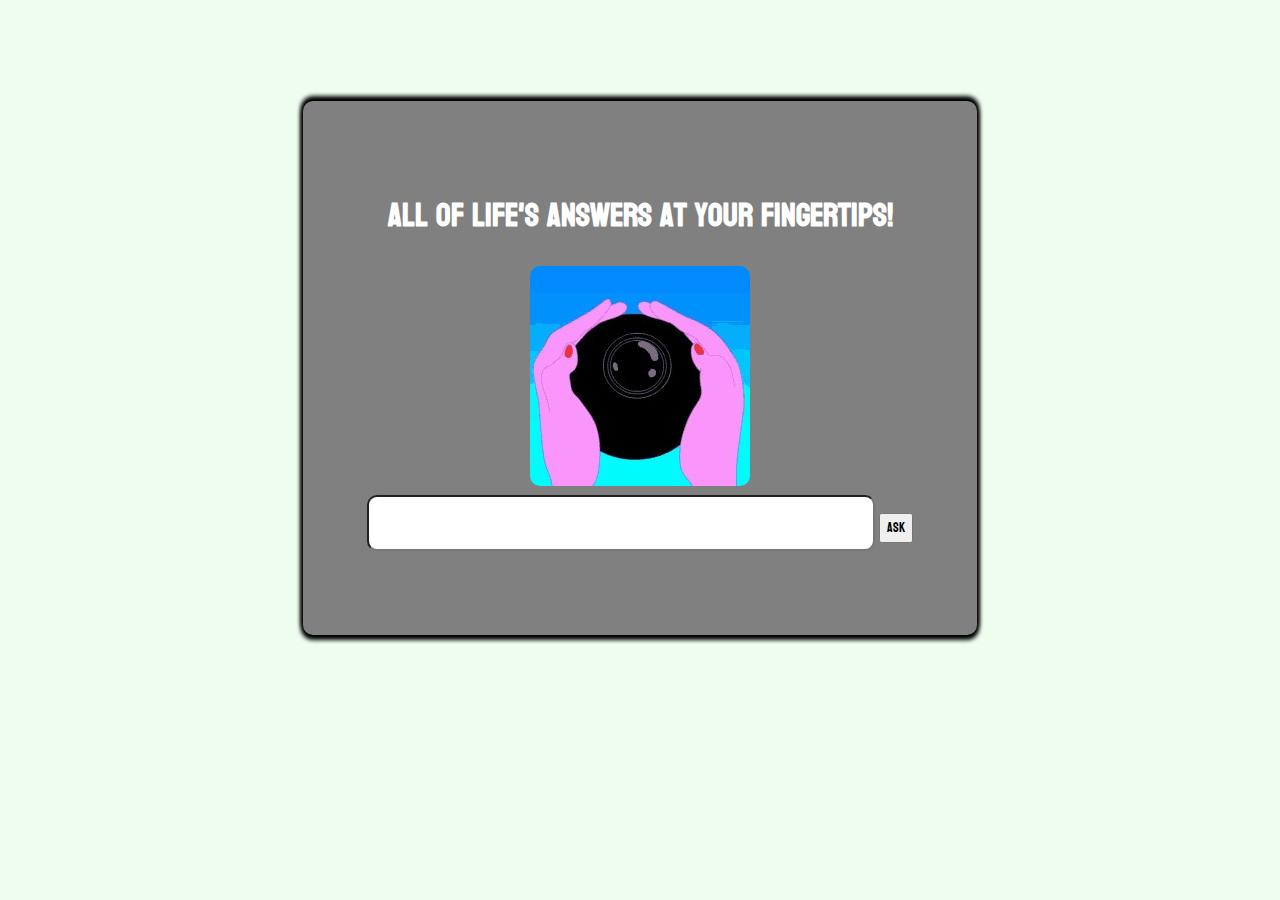
<file: EightBall/index.html>
<!DOCTYPE html>
<html lang="en">
<head>
    <meta charset="UTF-8">
    <meta http-equiv="X-UA-Compatible" content="IE=edge">
    <meta name="viewport" content="width=device-width, initial-scale=1.0">
    <title>Magic 8 Ball!</title>
    <link rel="stylesheet" href="style.css">
    <link rel="preconnect" href="https://fonts.googleapis.com">
    <link rel="preconnect" href="https://fonts.gstatic.com" crossorigin>
    <link href="https://fonts.googleapis.com/css2?family=Koulen&family=Roboto:wght@400;500&display=swap" rel="stylesheet">
</head>
<body>
    <div class="container">
        <h1 id="title">All of life's answers at your fingertips!</h1>
        <div class="content">
        <img src="ballStill.jpg" alt="ball" id="ball">
        <br>
        <input type="text" name="question" id="question">


        <!-- Button to ask the question -->
        <button onclick="getAnswer()">Ask</button>


        <!-- Output/the answer - feedback on a response -->
        <h2 id="answer"></h2>
        </div>
    </div>
    <script src="script.js"></script>
</body>
</html>
</file>
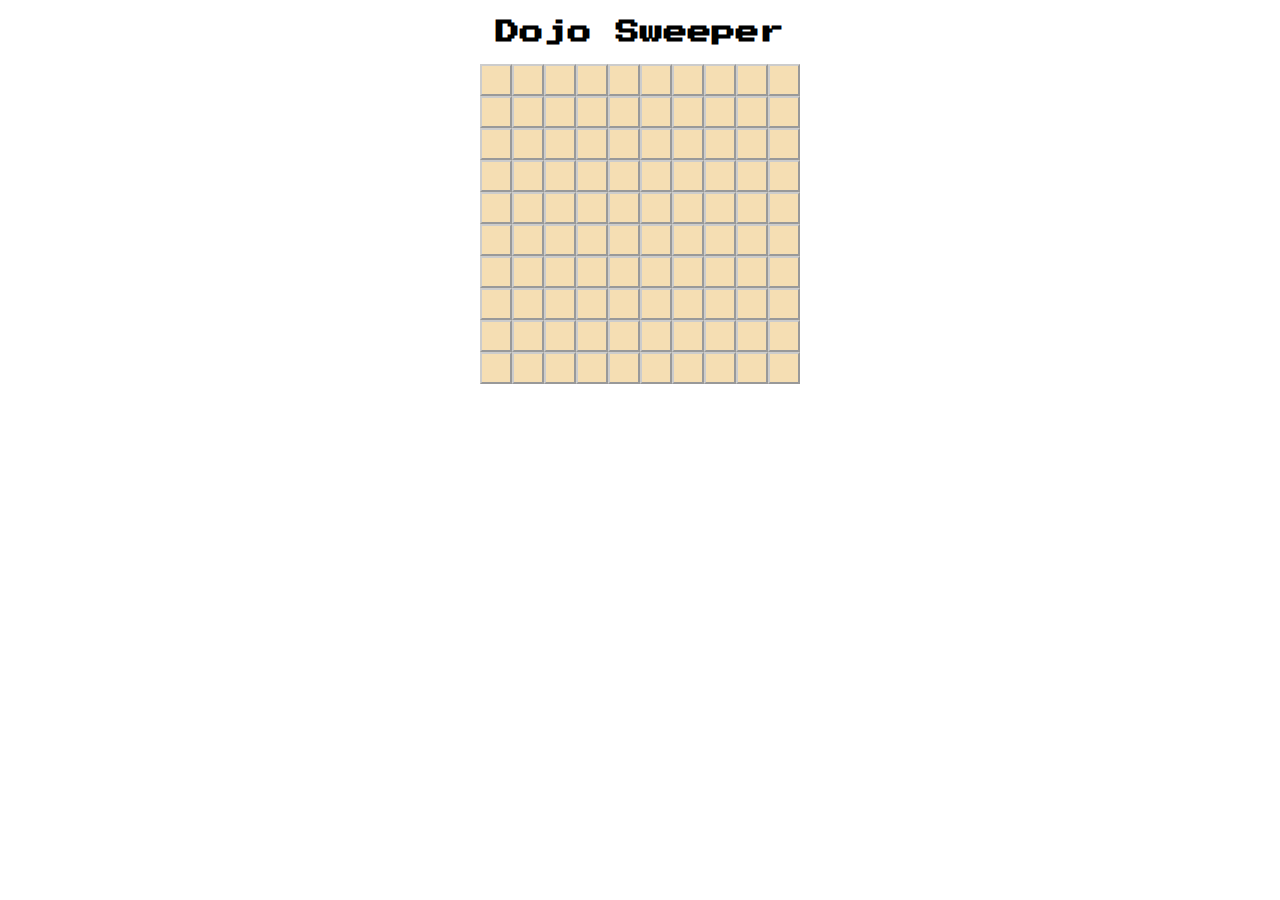
<file: Dojo_Sweeper/Dojo_Sweeper.html>
<!DOCTYPE html>
<html lang="en">
<head>
    <meta charset="UTF-8">
    <meta name="viewport" content="width=device-width, initial-scale=1.0">
    <title>Dojo Sweeper</title>
    <link rel="stylesheet" href="Dojo_Sweeper.css">
</head>
<body>
    <h2>Dojo Sweeper<h2>
    <div id="the-dojo">still loading... there may be an error</div>
    <script src="Dojo_Sweeper.js"></script>
</body>
</html>
</file>
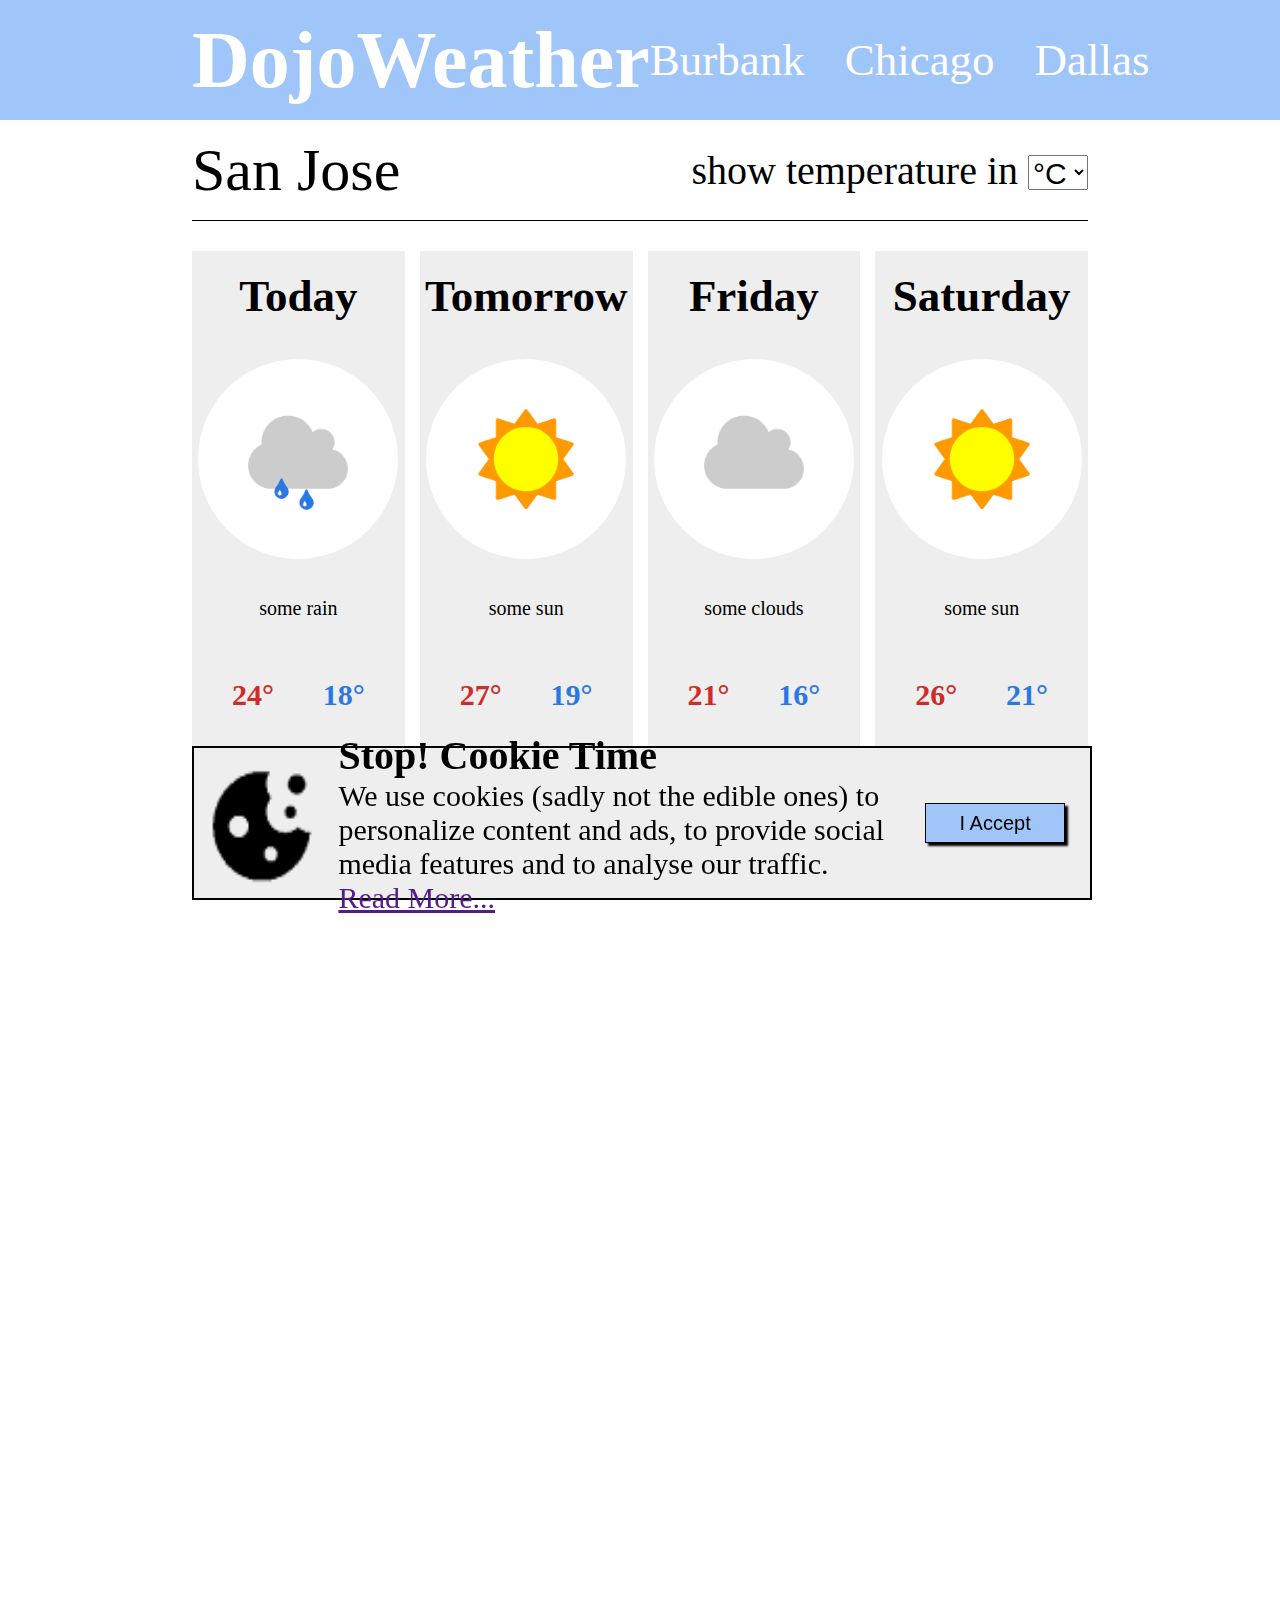
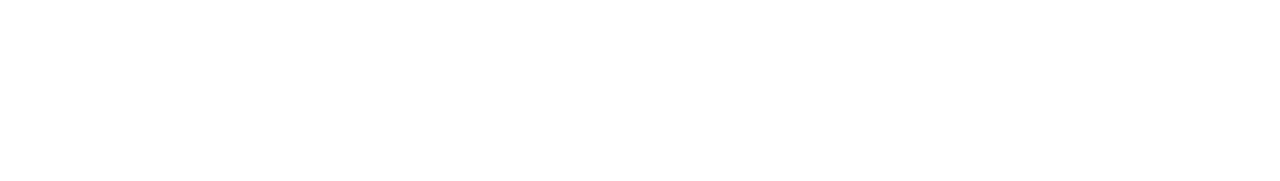
<file: DojoWeather/DojoWeather.html>
<!DOCTYPE html>
<html lang="en">
<head>
    <meta charset="UTF-8">
    <meta http-equiv="X-UA-Compatible" content="IE=edge">
    <meta name="viewport" content="width=device-width, initial-scale=1.0">
    <title>DojoWeather</title>
    <link rel="stylesheet" href="DojoWeather.css">
</head>
<body style="margin:0px; padding: 0px;">

    <!--top nav:  #a0c5f8 -->
    <div class="topNav">

        <!--Title-->
        <div class="navTitle">
            <strong>DojoWeather</strong>
        </div>

        <!--Cities Links-->
        <div class="cityLinks">
            <a onclick="linkCity()" id="linkBurb" href="" title="Visit Burbank's Page">Burbank</a>
            <a onclick="linkCity()" id="linkChic" href="">Chicago</a>
            <a onclick="linkCity()" id="linkDall" href="">Dallas</a>
        </div>

    </div>

    <!--Page Content-->
    <div class="contentHolder">

        <!--blank white-->
        <div class="blankSpace"></div>

        <!--Weather Content-->
        <div class="weatherContent">

            <!--City Nav Bar-->
            <div class="cityNav">

                <!--City Title-->
                <div class="cityTitle">San Jose</div>

                <!--Temperature Setting selector-->
                <div class="cityWeather">show temperature in 
                    <select onchange="changeMetric(this)" name="temp" id="tempSet">
                        <option value="celsius">°C</option>
                        <option value="fahrenheit">°F</option>
                    </select>
                </div>
            </div>

            <!--Weather Forecast-->
            <div class="cityForecast">

                <!--Today-->
                <div class="days">
                    <div class="dayTitle">Today</div>
                    <img class="dayImg" src="./assets/some_rain.jpg" alt="rainy">
                    <div class="description">some rain</div>
                    <div class="highLow">
                        <div class="high"><div id="high1">24</div>°</div>
                        <div class="low"><div id="low1">18</div>°</div>
                    </div>
                </div>

                <!--Tomorrow-->
                <div class="days">
                    <div class="dayTitle">Tomorrow</div>
                    <img class="dayImg" src="./assets/some_sun.png" alt="sunny">
                    <div class="description">some sun</div>
                    <div class="highLow">
                        <div class="high"><div id="high2">27</div>°</div>
                        <div class="low"><div id="low2">19</div>°</div>
                    </div>
                </div>

                <!--Friday-->
                <div class="days">
                    <div class="dayTitle">Friday</div>
                    <img class="dayImg" src="./assets/some_clouds.png" alt="cloudy">
                    <div class="description">some clouds</div>
                    <div class="highLow">
                        <div class="high"><div id="high3">21</div>°</div>
                        <div class="low"><div id="low3">16</div>°</div>
                    </div>
                </div>

                <!--Saturday-->
                <div class="days">
                    <div class="dayTitle">Saturday</div>
                    <img class="dayImg" src="./assets/some_sun.png" alt="sunny">
                    <div class="description">some sun</div>
                    <div class="highLow">
                        <div class="high"><div id="high4">26</div>°</div>
                        <div class="low"><div id="low4">21</div>°</div>
                    </div>
                </div>
            </div>
            <div class="alsoBlank"></div>
            <!--cookie Pop-Up-->
            <div id="cookie">
                <img class="cookieImg" src="./assets/cookie.png" alt="cookie">
                <div class="cookieMessage">
                    <div class="alert">Stop! Cookie Time</div>
                    <div class="message">We use cookies (sadly not the edible ones) to personalize content and ads, to provide social media features and to analyse our traffic. <a href="">Read More...</a></div>
                </div>
                <div class="button"><button onclick="acceptTerms()" id="popUp" type="button" value="I Accept">I Accept</button></div>
                
            </div>

        </div>

        <!--blank white-->
        <div class="blankSpace"></div>

    </div>
    <script src="DojoWeather.js"></script>
</body>
</html>
</file>
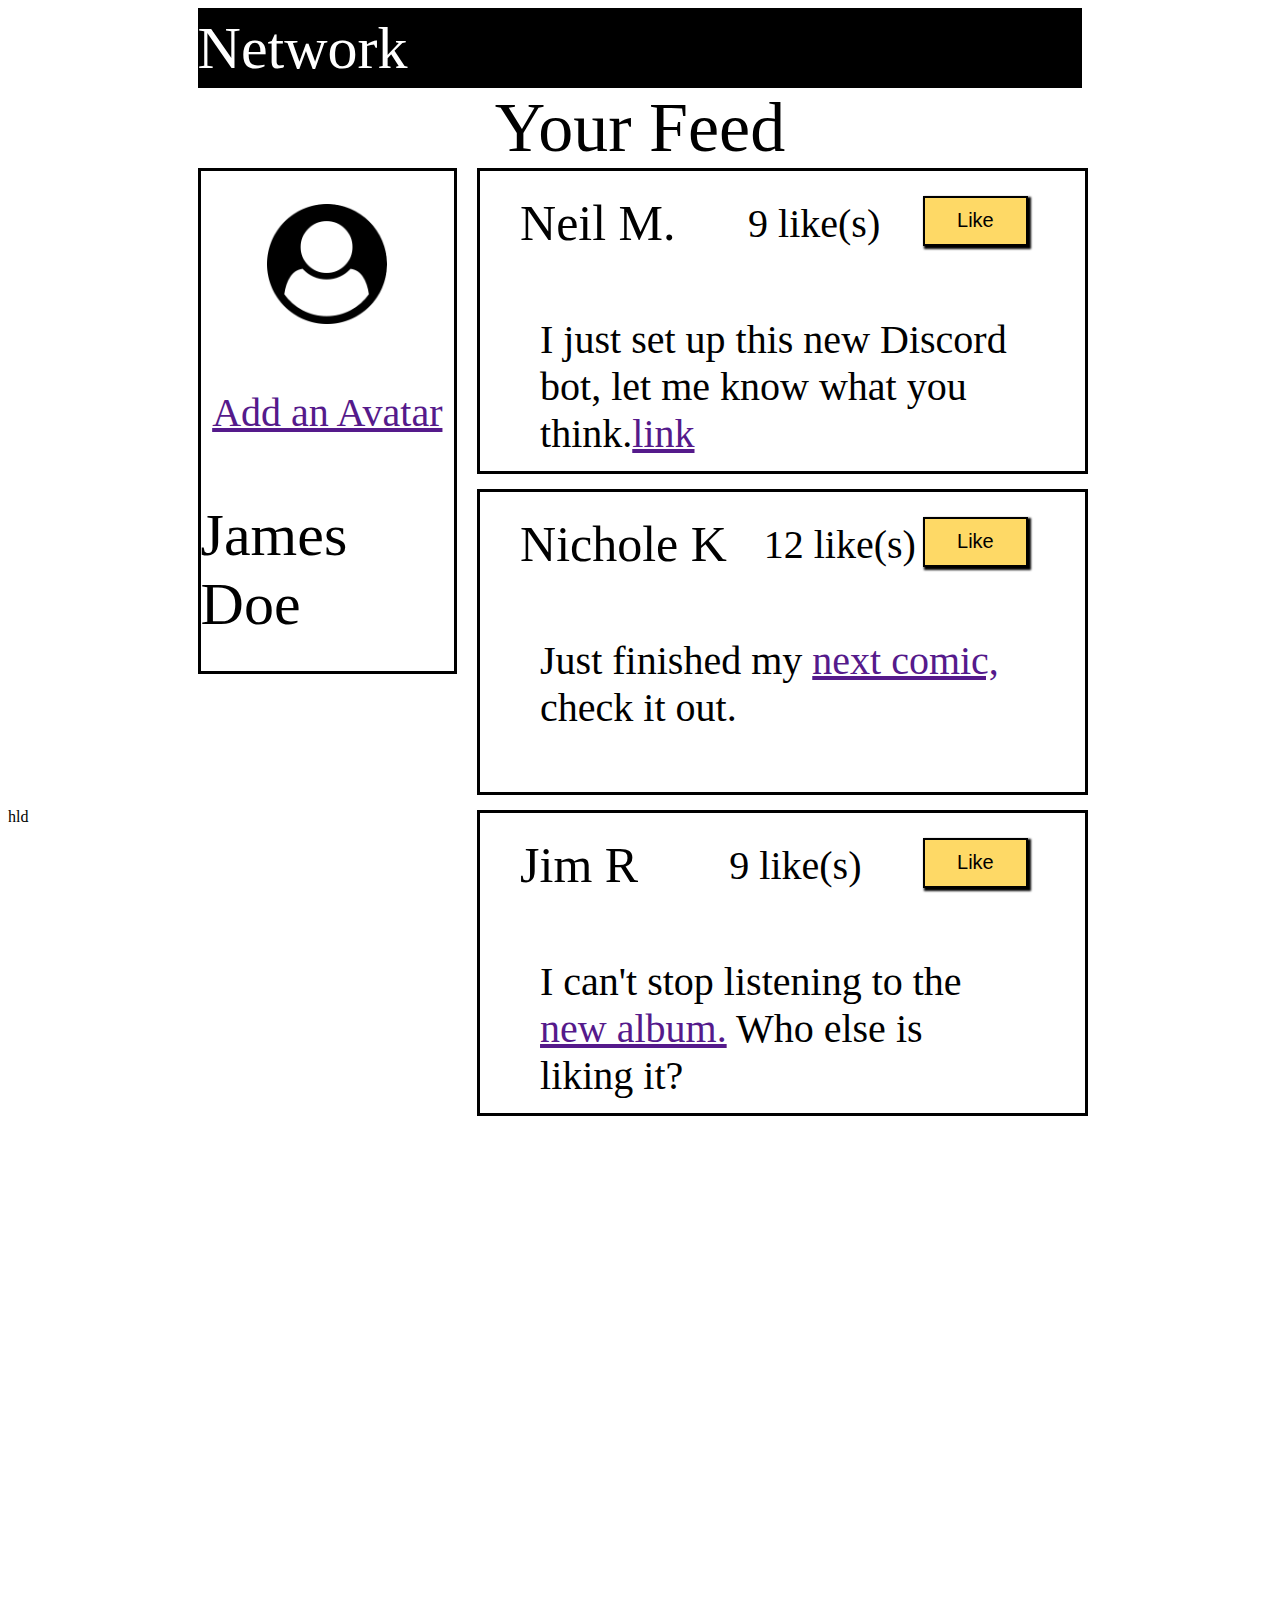
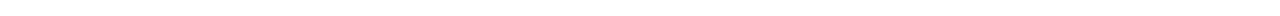
<file: likingLikes/likingLikes.html>
<!DOCTYPE html>
<html lang="en">
<head>
    <meta charset="UTF-8">
    <meta http-equiv="X-UA-Compatible" content="IE=edge">
    <meta name="viewport" content="width=device-width, initial-scale=1.0">
    <title>likingLikes2</title>
    <link rel="stylesheet" href="likingLikes.css">
</head>
<body styl="margin: 0px; padding: 0px;"> <div class="body">
    <!--div left side blank space-->
    <div class="blank"></div>

    <!--div main info column-->
    <div class="mainC">
        <div class="header">Network</div>
        <div class="feedBar">Your Feed</div>
        <div class="feed">
            <div class="personal">
                <div class="persBox">
                    <img class="img" src="./icons/user-circle.jpg" alt="avatar">
                    <a class="link" href="">Add an Avatar</a>
                    <div class="name">James Doe</div>
                </div>
            </div>
            <div class="friends">
                <div class="post">
                    <div class="topBar">
                        <div class="title">Neil M.</div>
                        <p class="display"><span id="var1">9</span> like(s)</p>
                        <div class="buttonX"><button onclick="addLike1()" class="button">Like</button></div>
                    </div>
                    <p class="content">I just set up this new Discord bot, let me know what you think.<a href="">link</a></p>
                </div>
                <div class="post">
                    <div class="topBar">
                        <div class="title">Nichole K</div>
                        <p class="display"><span id="var2">12</span> like(s)</p>
                        <div class="buttonX"><button onclick="addLike2()" class="button">Like</button></div>
                    </div>
                    <p class="content">Just finished my <a href="">next comic,</a> check it out.</p>
                </div>
                <div class="post">
                    <div class="topBar">
                        <div class="title">Jim R</div>
                        <p class="display"><span id="var3">9</span> like(s)</p>
                        <div class="buttonX"><button onclick="addLike3()" class="button">Like</button></div>
                    </div>
                    <p class="content">I can't stop listening to the <a href="">new album.</a> Who else is liking it?</p>
                </div>
            </div>
        </div>

        </div>
    </div>

    <!--div whitespace-->
    <div class="blank">hld</div>
    <script src="likingLikes.js"></script>
</div></body>
</html>
</file>
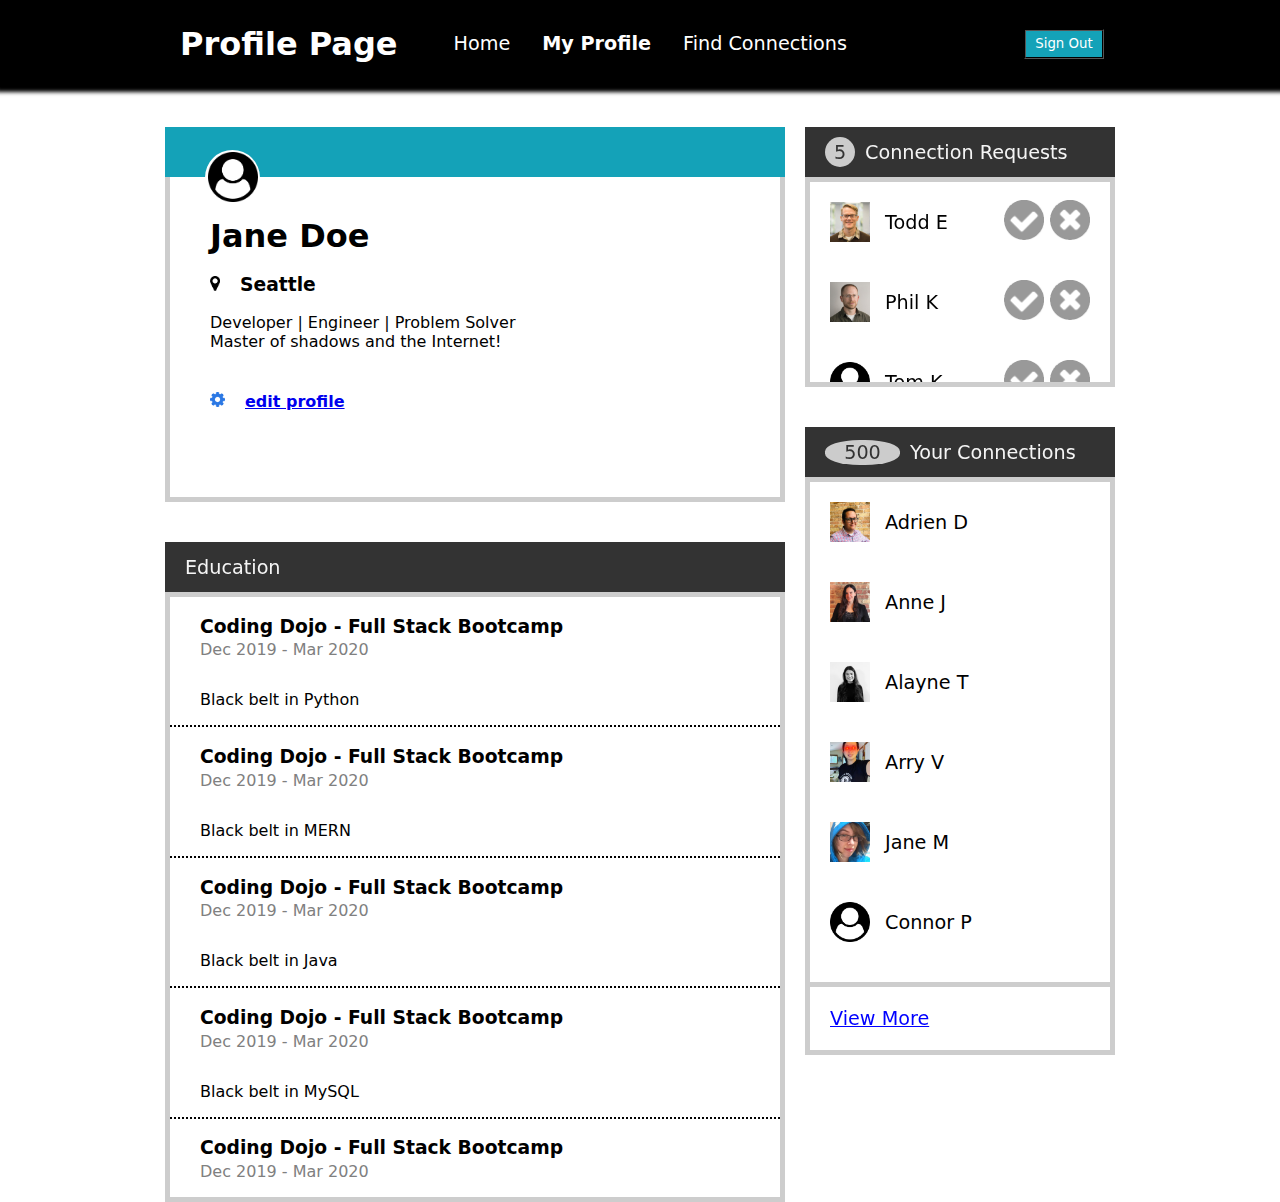
<file: Profile_Page2/profile_page2.html>
<!DOCTYPE html>
<html lang="en">
<head>
    <meta charset="UTF-8">
    <meta http-equiv="X-UA-Compatible" content="IE=edge">
    <meta name="viewport" content="width=device-width, initial-scale=1.0">
    <link rel="stylesheet" href="profile_page2.css">
    <title>Profile Page</title>
</head>
<body style="padding: 0px; margin: 0px;">
    <div style="padding: 0px; margin: 0px; display:flex; align-content:stretch;"></div>
    <!--Top Navagation Bar-->
    <header class="nav">
        <!--Nav Title Box-->
        <div class="nav-title"><h1>Profile Page</h1></div>
        <!--Nav Links Box-->
        <ul class="nav-links">
            <li><a  style="color: white; text-decoration:none; font-size: larger;" href="#">Home</a></li>
            <li><a  style="color: white; text-decoration:none; font-size:larger;" href="#" class="active">My Profile</a></li>
            <li><a  style="color: white; text-decoration:none; font-size: larger;" href="#">Find Connections</a></li>
            </ul>
        <!--Sign Out Button-->
        <button id="btn">Sign Out</button>
    </header>
    <!--div content holding body-->
    <div class="body">
        <!--div left side blank space-->
        <div class="blank"></div>
        <!--div main info column-->
        <div class="mainC">
            <!--Box Top bar-->
            <div class="bbar"></div>
            <!--Profile icon w/ White backdrop-->
            <div class="circle"></div>
            <img class="icon" src="./icons/user-circle.jpg" alt="Profile icon">
            <!--user profile card-->
            <div class="userCard">
                <!--Profile Conent-->
                <div class="info">
                    <!--Name-->
                    <h1 id="name" style="margin-top:0px; margin-bottom:0px;">Jane Doe</h1>
                    <!--Location-->
                    <h3><img class="location" src="./icons/map-marker.jpg" alt="location-icon">Seattle</h3>
                    <!--Details-->
                    <pre>Developer | Engineer | Problem Solver
Master of shadows and the Internet!
                    </pre>
                    <!--edit link w/ Icon-->
                    <h4 onclick='changeName(e);'><img class="gear" src="./icons/gear.jpg" alt="location-icon"><a onclick='changeName()' href="              ">edit profile</a></h4>
                    <br>
                    <br>
                    <br>
                    <br>
                    Damn right it also scrolls!
                </div>
            </div>
            <!--top bar-->
            <div class="bbar2">Education</div>
            <!--Education Box-->
            <div class="education">
                <!--content-->
                <div style="padding: 0px 30px; border-bottom: 2px dotted black;">
                    <h3>Coding Dojo - Full Stack Bootcamp</h3>
                    <p style="color: gray; position: relative; bottom: 15px;">Dec 2019 - Mar 2020</p>
                    <p>Black belt in Python</p>
                </div>
                <div style="padding: 0px 30px; border-bottom: 2px dotted black;">
                    <h3>Coding Dojo - Full Stack Bootcamp</h3>
                    <p style="color: gray; position: relative; bottom: 15px;">Dec 2019 - Mar 2020</p>
                    <p>Black belt in MERN</p>
                </div>
                <div style="padding: 0px 30px; border-bottom: 2px dotted black;">
                    <h3>Coding Dojo - Full Stack Bootcamp</h3>
                    <p style="color: gray; position: relative; bottom: 15px;">Dec 2019 - Mar 2020</p>
                    <p>Black belt in Java</p>
                </div>
                <div style="padding: 0px 30px; border-bottom: 2px dotted black;">
                    <h3>Coding Dojo - Full Stack Bootcamp</h3>
                    <p style="color: gray; position: relative; bottom: 15px;">Dec 2019 - Mar 2020</p>
                    <p>Black belt in MySQL</p>
                </div>
                <div style="padding: 0px 30px; border-bottom: 2px dotted black;">
                    <h3>Coding Dojo - Full Stack Bootcamp</h3>
                    <p style="color: gray; position: relative; bottom: 15px;">Dec 2019 - Mar 2020</p>
                    <p>Black belt in REACT</p>
                </div>
                <div style="padding: 0px 30px; border-bottom: 2px dotted black;">
                    <h3>Coding Dojo - Full Stack Bootcamp</h3>
                    <p style="color: gray; position: relative; bottom: 15px;">Dec 2019 - Mar 2020</p>
                    <p>Yellow belt in HTML#</p>
                </div>
                <div style="padding: 0px 30px; border-bottom: 2px dotted black;">
                    <h3>Coding Dojo - Full Stack Bootcamp</h3>
                    <p style="color: gray; position: relative; bottom: 15px;">Dec 2019 - Mar 2020</p>
                    <p>Yellow belt in CSS</p>
                </div>
                <div style="padding: 0px 30px; border-bottom: 2px dotted black;">
                    <h3>Coding Dojo - Full Stack Bootcamp</h3>
                    <p style="color: gray; position: relative; bottom: 15px;">Dec 2019 - Mar 2020</p>
                    <p>Yellow belt in Javascript</p>
                </div>
            </div>
        </div>
        <!--div side info column-->
        <div class="subC">
            <!--top bar-->
            <div class="bbar3">
                <!--Title w/ notifications icon-->
                <span id="notify1"> 5 </span>Connection Requests
            </div>
            <!--connection requests-->
            <div class="request">
                <!--Request 1-->
                <div id="request1" class="friendBar1">
                    <!--face icon--> 
                    <img src="./images/todd-s.jpg" alt="Profile Icon" class="icon2">
                    <!--Name-->
                    Todd E
                    <div style="position:absolute; right: 20px;">
                        <!--check-->
                        <img onclick="approveRequest(request1, notify1, notify2)" class="icon3" src="./icons/accept-circle.jpg" alt="check">
                        <!--x-->
                        <img onclick="removeRequest(request1, notify1)" class="icon3" src="./icons/close-circle.jpg" alt="X">
                    </div>
                </div>
                <!--request 2-->
                <div id="request2" class="friendBar1">
                    <!--face icon--> 
                    <img src="./images/phil-s.jpg" alt="Profile Icon" class="icon2">
                    <!--Name-->
                    Phil K
                    <div style="position:absolute; right: 20px;">
                        <!--check-->
                        <img onclick="approveRequest(request2, notify1, notify2)" class="icon3" src="./icons/accept-circle.jpg" alt="check">
                        <!--x-->
                        <img onclick="removeRequest(request2, notify1)" class="icon3" src="./icons/close-circle.jpg" alt="X">
                    </div>
                </div>
                <div id="request3" class="friendBar1">
                    <!--face icon--> 
                    <img src="./icons/user-circle.jpg" alt="Profile Icon" class="icon2">
                    <!--Name-->
                    Tom K
                    <div style="position:absolute; right: 20px;">
                        <!--check-->
                        <img onclick="approveRequest(request3, notify1, notify2)" class="icon3" src="./icons/accept-circle.jpg" alt="check">
                        <!--x-->
                        <img onclick="removeRequest(request3, notify1)" class="icon3" src="./icons/close-circle.jpg" alt="X">
                    </div>
                </div>
                <div id="request4" class="friendBar1">
                    <!--face icon--> 
                    <img src="./icons/user-circle.jpg" alt="Profile Icon" class="icon2">
                    <!--Name-->
                    Steve J
                    <div style="position:absolute; right: 20px;">
                        <!--check-->
                        <img onclick="approveRequest(request4, notify1, notify2)" class="icon3" src="./icons/accept-circle.jpg" alt="check">
                        <!--x-->
                        <img onclick="removeRequest(request4, notify1) "class="icon3" src="./icons/close-circle.jpg" alt="X">
                    </div>
                </div>
                <div id="request5" class="friendBar1">
                    <!--face icon--> 
                    <img src="./icons/user-circle.jpg" alt="Profile Icon" class="icon2">
                    <!--Name-->
                    Agustus D
                    <div style="position:absolute; right: 20px;">
                        <!--check-->
                        <img onclick="approveRequest(request5, notify1, notify2)" class="icon3" src="./icons/accept-circle.jpg" alt="check">
                        <!--x-->
                        <img onclick="removeRequest(request5, notify1)" class="icon3" src="./icons/close-circle.jpg" alt="X">
                    </div>
                </div>
            </div>
                <!--Top Bar-->
                <div class="bbar2">
                    <div id="notify2">500</div>Your Connections
                </div>
            <div class="friends">
                <!--Friend 1 w Icon-->
                <div class="friendBar2">
                    <img src="./images/adrien-s.jpg" alt="Profile Icon" class="icon2">Adrien D
                </div>
                <!--Friend 2 w Icon-->
                <div class="friendBar2">
                    <img src="./images/anne-s.jpg" alt="Profile Icon" class="icon2">Anne J
                </div>
                <!--Friend 3 w Icon-->
                <div class="friendBar2">
                    <img src="./images/alayne-s.jpg" alt="Profile Icon" class="icon2">Alayne T
                </div>
                <!--Friend 4 w Icon-->
                <div class="friendBar2">
                    <img src="./images/arry-s.jpg" alt="Profile Icon" class="icon2">Arry V
                </div>
                <!--Friend 5 w Icon-->
                <div class="friendBar2">
                    <img src="./images/jane-m.jpg" alt="Profile Icon" class="icon2">Jane M
                </div>
                <!--Friend 6 w Icon-->
                <div class="friendBar2">
                    <img src="./icons/user-circle.jpg" alt="Profile Icon" class="icon2">Connor P
                </div>
                <!--Friend 7 w Icon-->
                <div class="friendBar2">
                    <img src="./icons/user-circle.jpg" alt="Profile Icon" class="icon2">Nick M
                </div >
                <div class="friendBar2">
                    <img src="./icons/user-circle.jpg" alt="Profile Icon" class="icon2">Greg Ory
                </div >
                <div class="friendBar2">
                    <img src="./icons/user-circle.jpg" alt="Profile Icon" class="icon2">Ramond T
                </div>
                <div class="friendBar2">
                    <img src="./icons/user-circle.jpg" alt="Profile Icon" class="icon2">Simon Says
                </div >
                <div class="friendBar2">
                    <img src="./icons/user-circle.jpg" alt="Profile Icon" class="icon2">Mr. T
                </div>
                <div class="friendBar2">
                    <img src="./icons/user-circle.jpg" alt="Profile Icon" class="icon2">Will I Am
                </div >
            </div>
            <div class="view"><a href="">View More</a></div>
        </div>
        <!--div whitespace-->
        <div class="blank"></div>
    </div>
    
    <script src="profile_page2.js" type="text/javascript" async></script>

</body>
</html>
</file>
<file: EightBall/style.css>
* {
    font-family: 'Koulen', cursive;
}

body{
    background: rgb(238, 253, 238);
    display: flex;
    justify-content: center;
    align-items: center;
    height: 80vh;
}

.container{
    background-color: grey;
    padding: 5vw;
    border-radius: 10px;
    box-shadow: 0 -3px 4px 2px black, 0 3px 4px 2px black;
}

#title {
    text-align: center;
    color: white;
    text-shadow: 2px 2px 5px gray;
}


.content {
    text-align: center;
}

#ball {
    box-shadow: 0 0 8px 8px rgba(255, 255, 255, 0);
    border-radius: 10px;
}

input {
    width: 500px;
    height: 50px;
    border-radius: 10px;
    font-size: 30px;
}

#answer {
    color: white;
    background-color: rgba(137, 43, 226, 0.5);
}
</file>
<file: Dojo_Sweeper/Dojo_Sweeper.css>
@import url('https://fonts.googleapis.com/css2?family=Press+Start+2P&display=swap');
    
* {
    margin: 0;
    padding: 0;
    font-family: 'Press Start 2P', monospace;
}
    
h2 {
    text-align: center;
    margin: 20px 0;
}
    
#the-dojo {
    width: 320px;
    margin: 0 auto;
    display: flex;
    flex-wrap: wrap;
}
    
.tatami {
    background-color: wheat;
    height: 32px;
    width: 32px;
    border: 2px solid #ccc;
    border-right: 2px solid #999;
    border-bottom: 2px solid #999;
}
    
.tatami:active {
    border: 2px solid #999;
    border-right: 2px solid #ccc;
    border-bottom: 2px solid #ccc;
}
</file>
<file: DojoWeather/DojoWeather.css>
.topNav{
    width: 100%;
    height: 120px;
    background-color: #a0c5f8;
    color: white;
    display: flex;
    align-items: center;
    justify-content: space-between;
    padding: 0px 15%;
    box-sizing: border-box;
}

    .navTitle{
    font-size: 80px;
    }

    .cityLinks{
    font-size: 45px;
    display: flex;
    column-gap: 40px;
    }

    #linkBurb, #linkChic, #linkDall{
        text-decoration: none;
        color: white;
    }


.contentHolder{
    display: flex;
}

    .blankSpace{
        width: 15%;
    }

    .weatherContent{
        display: flex;
        flex-direction: column;
        row-gap: 30px;
        width: 70%;
    }

        .cityNav{
            height: 80px;
            display: flex;
            align-items: center;
            justify-content: space-between;
            border-bottom: .5px solid black;
            box-shadow: 0px 1px 0px px black;
            padding: 10px 0px;
        }

            .cityTitle{
                font-size: 60px;
            }

            .cityWeather{
                font-size: 40px;
                align-content: center;
            }

            #tempSet{
                height:35px;
                width:60px;
                font-size: 30px;
            }


        .cityForecast{
            display: flex;
            column-gap: 15px;

        }

            .days{
                width: 24%;
                height: 500px;
                background-color: #eeeeee;
                display: flex;
                flex-direction: column;
                align-items: center;
                justify-content: space-around;
            }

                .dayTitle{
                    font-weight: bold;
                    font-size: 45px;
                }

                .dayImg{
                    height: 200px;
                    width: 200px;
                    margin: 0px;
                    border-radius: 50%;
                }

                .description{
                    font-size: 20px;
                }

                .highLow{
                    display: flex;
                    align-items: center;
                    justify-content:space-between;
                    padding: 0px 20px;
                    width: 100%;
                    height: 15%;
                    box-sizing: border-box;
                    padding: 0px 40px;
                }

                    .high{
                        color: #cf2b28;
                        font-size: 30px;
                        font-weight: bold;
                        display: flex;
                    }

                    .low{
                        color: #2b78e4;
                        font-size: 30px;
                        font-weight: bold;
                        display: flex;
                    }

        .alsoBlank{
            width: 70%;
            height:1000px;

        }


        #cookie{
            display: flex;
            column-gap: 10px;
            background-color: #eeeeee;
            width: 70%;
            height:150px;
            justify-self: center;
            position: fixed;
            bottom: 0px;
            border: 2px solid black;
        }

            .cookieImg{
                width: 15%;
                height: 150px;
            }

            .alert{
            font-weight: bold;
            }
            
            .cookieMessage{
                display: flex;
                flex-direction: column;
                align-items: flex-start;
                justify-content: center;
                width: 65%;
            }

                .alert{
                    font-size: 40px;
                    font-weight: bold;
                }

                .message{
                    font-size: 30px;
                }

            .button{
                width:20%;
                padding: 0px 10px;
                display: flex;
                align-items: center;
                justify-content: center;
            }

                #popUp{
                    align-self: center;
                    background-color: #a0c5f8;
                    border: 1px solid black;
                    box-shadow: 3px 3px 2px 0px black;
                    font-size: 20px;
                    height: 40px;
                    width:140px;
                    box-sizing: border-box;
                    padding: 0px 10px;
                }
</file>
<file: likingLikes/likingLikes.css>
/*Part 1*/

/* .box{
    display: flex;
    flex-direction: column;
    border: 1px solid black;
    width: 50%;
    height: 350px;
    position: absolute; left: 60px;
    align-items:center;
    justify-content: flex-start;
    margin: 0px;
    padding: 0px;
    overflow: scroll;
}

.details{
width: 100%;
font-size: 40px;
display: flex;
align-items: center;
justify-content: space-between;
position: relative;
}
.title{
    margin: 0px;
    padding: 0px 0px 0px 10px;
    position: relative;
    top: 10px; left: 30px;
}

.display{
    font-size: 30px;
    position: relative;
    top: 10px;
    margin: 50px;
}
#var{
    font-style: normal;
}

.x{
    padding-right: 10px;
}
.button{
    background-color: #fed966;
    color: black;
    border: 2px solid black;
    box-shadow: 2px 2px 2px 1px black;
    height: 30px;
    width: 200%;
    align-self: flex-start;
    position: relative;
    right: 50px;
}
.content{
    position: relative;
    top: 20px;
    font-size: 50px;
    padding: 0px 15px;
} */






            /*PART 2*/

.body{
    display: flex;
    margin: 0px;
    padding: 0px;

}

    .blank{
        width: 15%;
        height: 800px;
    }

    .mainC{
        width: 70%;
        height: 800px;
        margin: 0px;
        padding: 0px;
    }

        .header{
            background-color: black;
            color: white;
            display: flex;
            align-items: center;
            justify-content: flex-start;
            height:80px;
            font-size: 60px;
        }

        .feedBar{
            display: flex;
            align-items: center;
            justify-content: center;
            height:80px;
            font-size: 70px;
        }

        .feed{
            display: flex;
            column-gap: 20px;
        }

            .personal{
                width: 30%;
            }

                .persBox{
                    border: 3px solid black;
                    display: flex;
                    flex-direction: column;
                    align-items: center;
                    justify-content: space-around;
                    height: 500px;
                }

                    .img{
                        height: 120px;
                        width: 120px;
                    }

                    .link{
                        font-size: 40px;
                    }

                    .name{
                        font-size: 60px;
                    }


            .friends{
                width: 70%;
                display:flex;
                flex-direction: column;
                row-gap: 15px;
            }

                .post{
                    display: flex;
                    flex-direction: column;
                    border: 3px solid black;
                    width: 100%;
                    height: 300px;
                    padding: 0px;
                    overflow: scroll;
                }

                    .topBar{
                    width: 100%;
                    font-size: 50px;
                    display: flex;
                    align-items: center;
                    justify-content: space-between;
                    position: relative;
                    padding-top: 20px;
                    }

                        .title{
                            margin: 0px;
                            padding: 0px 0px 0px 10px;
                            position: relative;
                            left: 30px;
                        }

                        .display{
                            font-size: 40px;
                            position: relative;
                            right:20px;
                            margin: 0px 50px;
                        }

                            #var{
                                font-style: normal;
                            }

                        .buttonX{
                            padding-right: 10px;
                        }

                            .button{
                                background-color: #fed966;
                                color: black;
                                font-size: 20px;
                                border: 2px solid black;
                                box-shadow: 2px 2px 2px 1px black;
                                height: 50px;
                                width: 200%;
                                align-self: flex-start;
                                position: relative;
                                right: 100px;
                                bottom: 10px;
                            }

                    .content{
                        position: relative;
                        top: 20px;
                        font-size: 40px;
                        padding: 0px 60px;
                    }
</file>
<file: Profile_Page2/profile_page2.css>
/*Nav Bar Styling*/
*{
    font-family: system-ui, -apple-system, BlinkMacSystemFont, 'Segoe UI', Roboto, Oxygen, Ubuntu, Cantarell, 'Open Sans', 'Helvetica Neue', sans-serif;
}
.nav{
    display: flex;
    padding-left: 12.5%;
    position: initial;
    background-color: #000;           
    box-shadow: 0px .5px 4px 4px black;
    overflow: hidden;
    width: 100%;
    justify-content: flex-start;
} 
#btn{
    justify-self: flex-end;
    align-self: center;
    height:30px;
    width: 80px;
    color: white;
    background-color: #14a2b8;
    border: 2px groove black;
    box-shadow: 2px 2px black;
}
.nav-title{
margin: auto 0px auto 20px;
color: white;
}
.nav-links{
    display: flex;
    color: white;
    list-style-type: none;
}
.active{
    font-weight: bolder;
}
li, #btn{
    margin: 1pc;
}
#btn{
    position: absolute;
    right: 12.5%;
}

/* Body Styling */
.body{
    margin: 0px;
    padding: 0px;
    display: flex;
    height: 1000px;
}
.blank{ /*side panels for display*/
    flex: 1;
}
/* Styling the mian column info */
.mainC{
    flex: 4;
    padding: 40px 10px 10px 10px;
    position: relative;
}
.userCard{
background-color: #fff;
position:relative;
min-height: 200px;
max-height: 280px;
overflow: scroll;
padding: 40px 0px 0px;
border-left: 5px solid #cdcdcd;
border-right: 5px solid #cdcdcd;
border-bottom: 5px solid #cdcdcd;
}
.bbar{
height:50px;
margin: 0px 0px 0px 0px;
background-color: #14a2b8;
display: flex;
position: relative;
font-size: larger;
}
.icon{
position: absolute;
top: 65px;
left: 52.5px;
height: 50px;
width: 50px;
z-index: 2;
}
.circle{
position: absolute;
top: 63px;
left: 50px;
height: 55px;
width: 55px;
background-color: #fff;
border-radius: 50%;
z-index: 1;
}
.info{
padding-left: 40px;
margin-bottom: 0px;
}
.location{
height: 15px;
width: 10px;
margin-right: 20px;
margin-top: 0px;
margin-bottom: 0px;
}
.gear{
height: 15px;
width: 15px;
margin-right: 20px;
margin-top: 0px;
}
.education{
background-color: #fff;
min-height: 200px;
max-height: 600px;
display: flex;
flex-direction: column;
overflow: scroll;
border: 5px solid #cdcdcd;
}
.bbar2{
height:20px;
margin: 40px 0px 0px 0px;
padding: 15px 0px 15px 20px;
background-color: #333333;
font-size: larger;
color: whitesmoke;
display: flex;
align-items: center;
justify-content: flex-start;
}
.bbar3{
    height:40px;
    margin: 0px;
    padding: 5px 0px 5px 20px;
    font-size: larger;
    background-color: #333333;
    color: whitesmoke;
    display: flex;
    align-items: center;
    justify-content: flex-start;
}
/* Styling the Sub Column info*/
.subC{
    flex:2;
    padding: 40px 10px 10px 10px;
}
.icon2{
    height: 40px;
    width: 40px;
    margin-right: 15px;
}
.icon3{
    height: 40px;
    width: 40px;
}
.friendBar1{
    padding: 20px;
    font-size: larger;
    display: flex;
    position: relative;
    align-items: center;
    justify-content: flex-start;
}
.request{
    min-height: 160px;
    max-height: 200px;
    background-color: #fff;
    overflow: scroll;
    border: 5px solid #cdcdcd;
}
#notify1{
    width: 30px;
    height: 30px;
    border-radius: 50%;
    background-color: #cccccc;
    color: #333333;
    margin-right: 10px;
    display: flex;
    justify-content: center;
    align-items: center;
}
#notify2{
    width: 75px;
    height: 25px;
    border-radius: 46%;
    background-color: #cccccc;
    color: #333333;
    margin-right: 10px;
    display: flex;
    justify-content: center;
    align-items: center;
}
.friends{
    min-height: 300px;
    max-height: 500px;
    background-color: #fff;
    position: relative;
    display: flex;
    flex-direction: column;
    overflow: scroll;
    border: 5px solid #cdcdcd;
}
.friendBar2, .view{
    padding: 20px;
    font-size: larger;
    display: flex;
    align-items: center;
    justify-content: flex-start;
}
.view{
    background-color: #fff;
    border-left: 5px solid #cdcdcd;
    border-right: 5px solid #cdcdcd;
    border-bottom: 5px solid #cdcdcd;
    display: flex;
    align-items: center;
    justify-content: flex-start;
    padding-left: 20px;
}
a:visited{
    color:blue;
}
</file>
